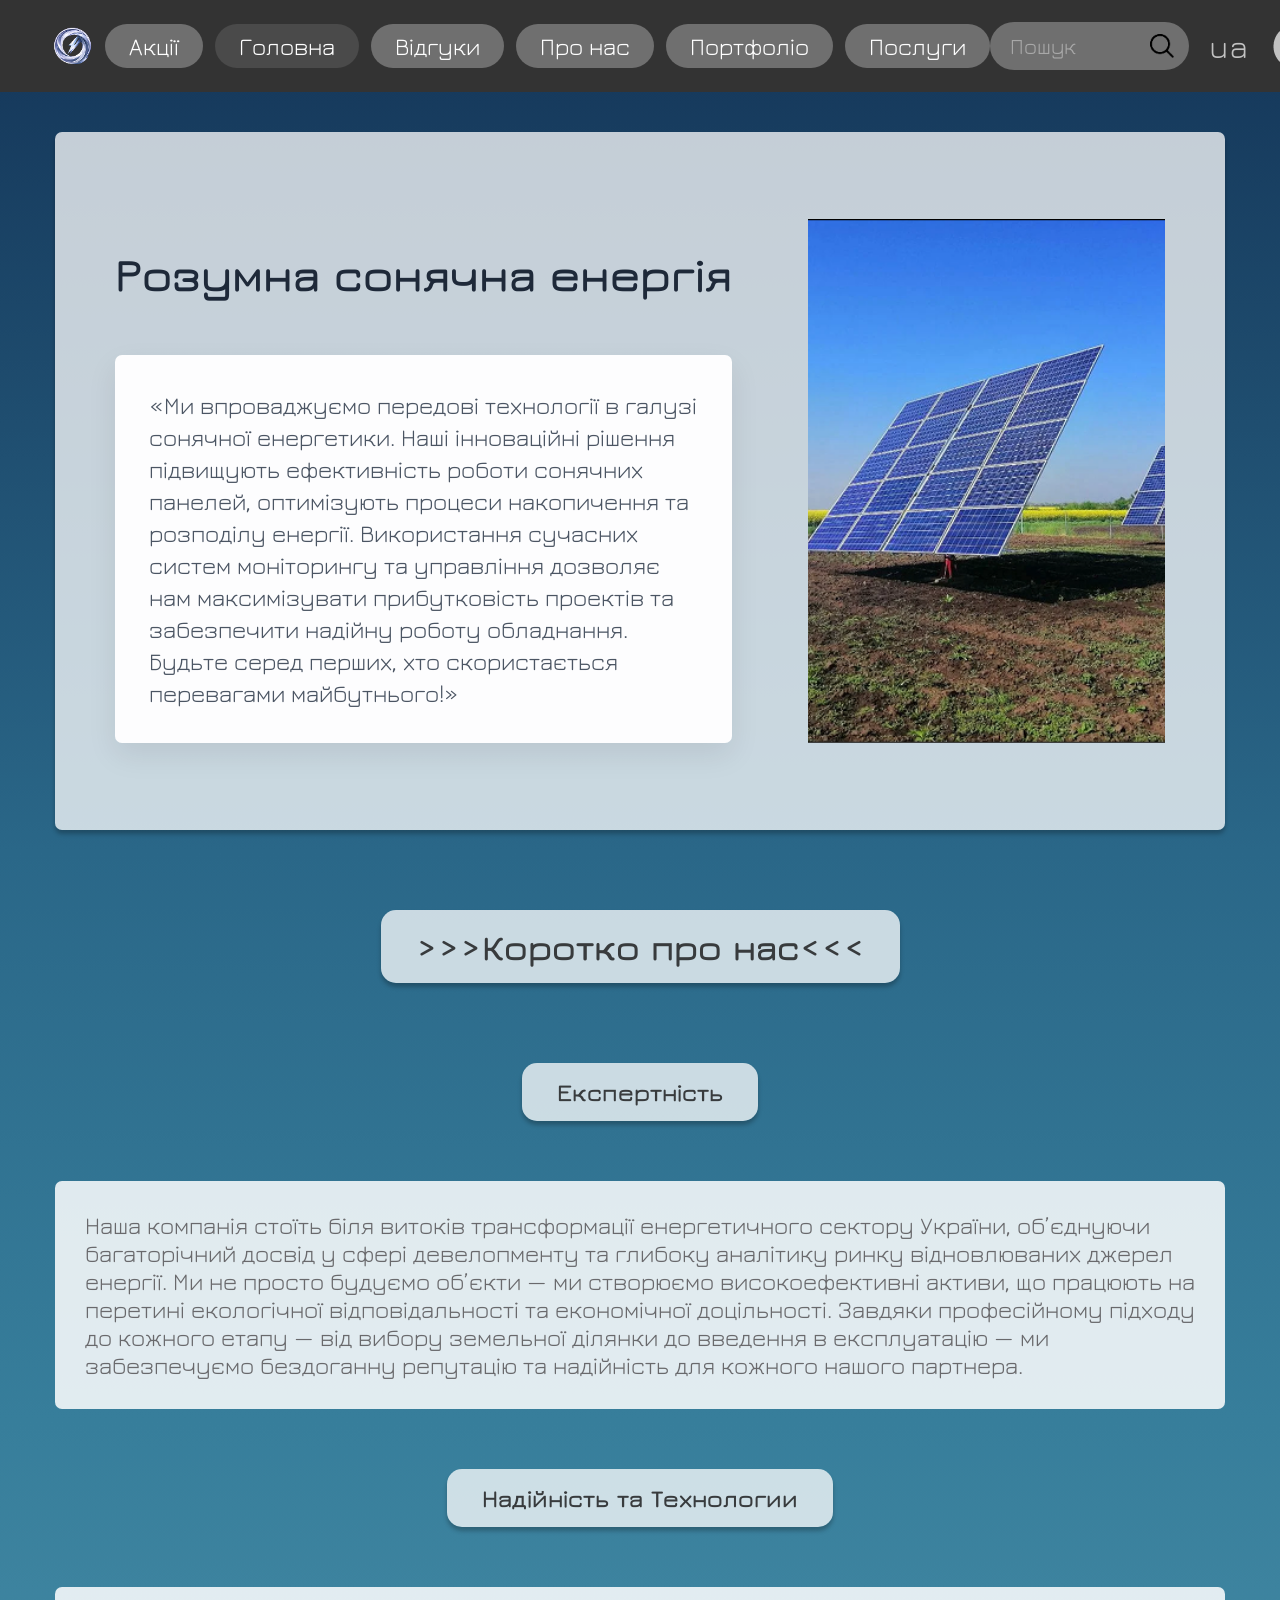
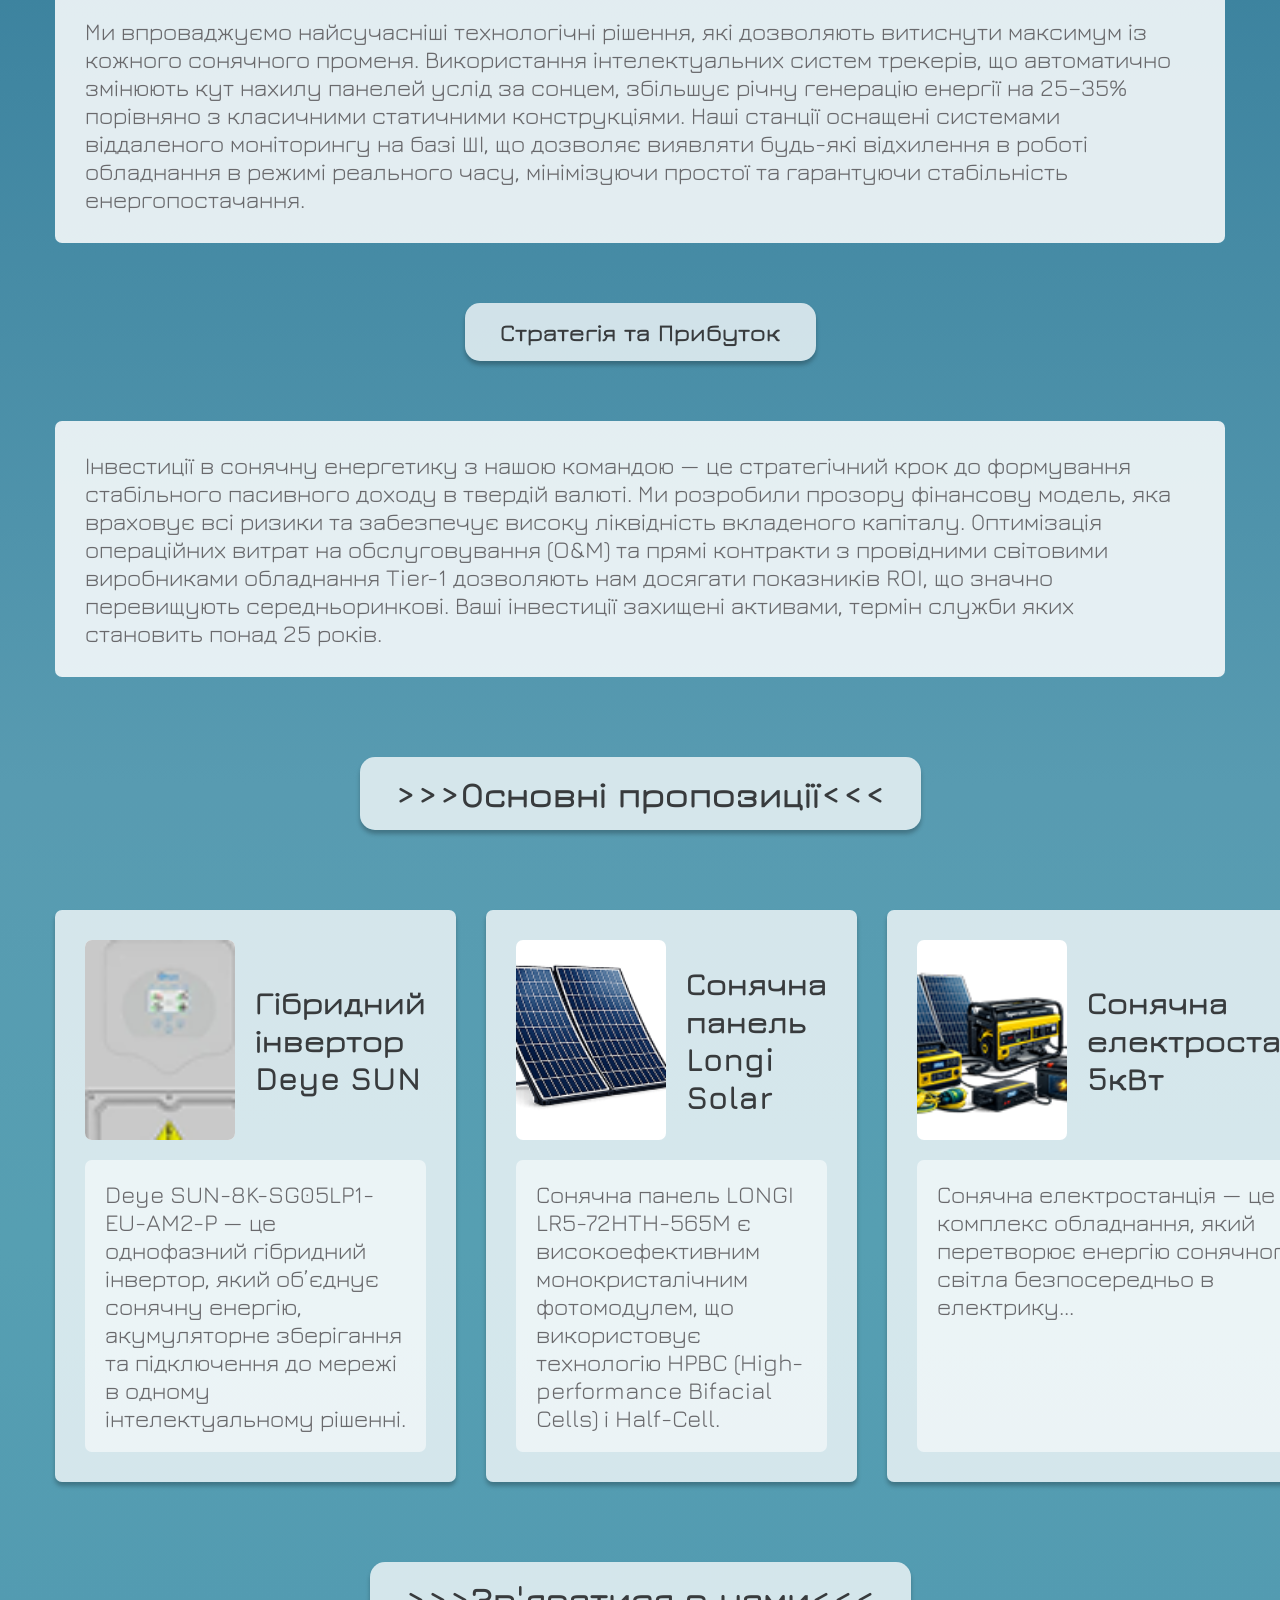
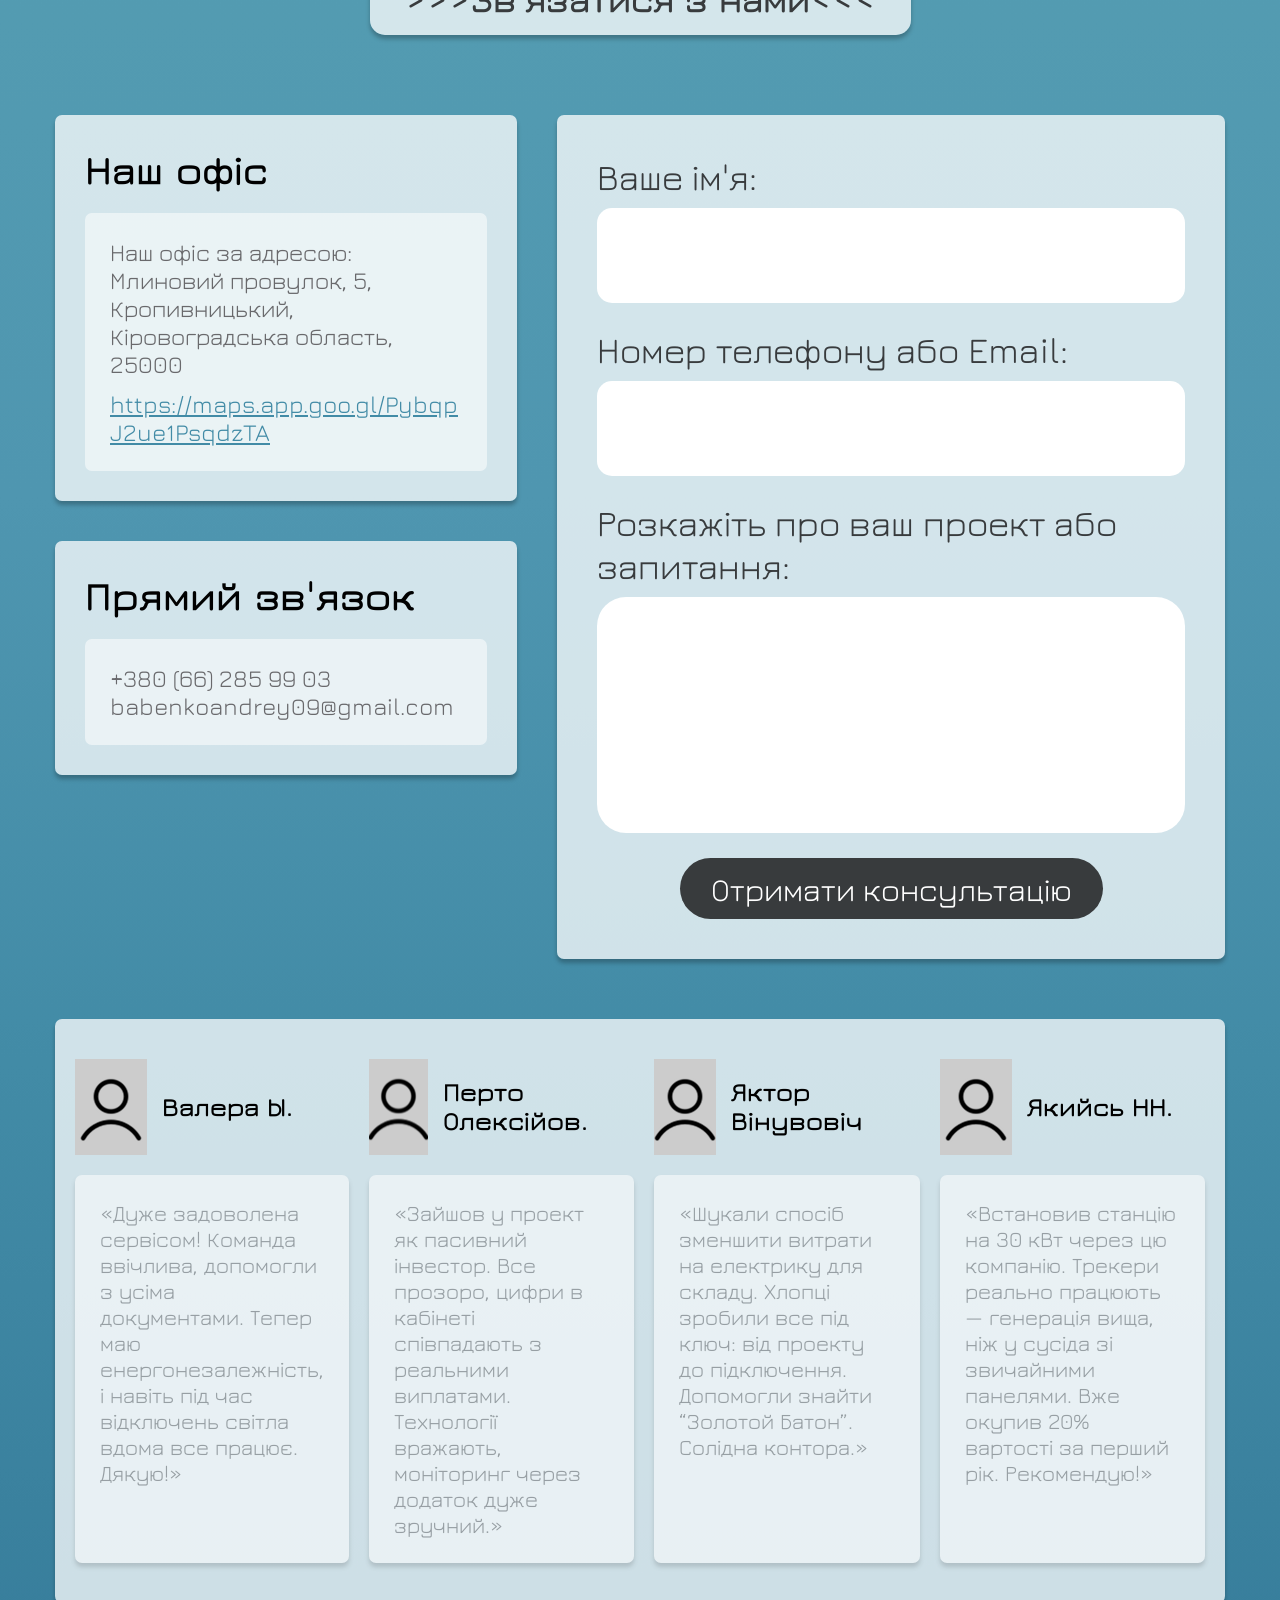
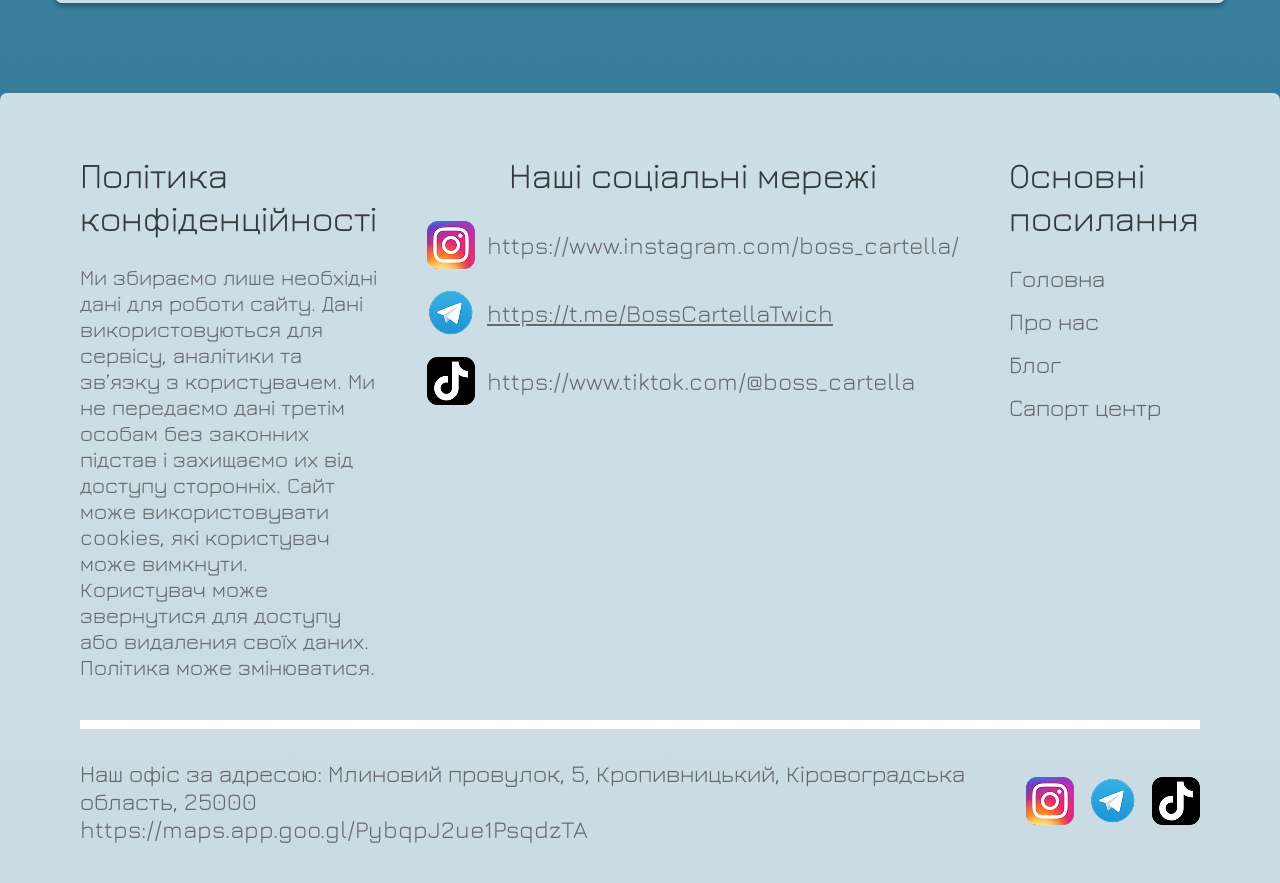
<file: HomePage/index.html>
<!DOCTYPE html>
<html lang="uk">
<head>
  <meta charset="UTF-8">
  <meta name="viewport" content="width=device-width, initial-scale=1.0">
  <title>K-eenergy — Головна сторінка</title>
  <link rel="preconnect" href="https://fonts.googleapis.com">
  <link rel="preconnect" href="https://fonts.gstatic.com" crossorigin>
  <link href="https://fonts.googleapis.com/css2?family=Jura:wght@400;700&display=swap" rel="stylesheet">
  <link rel="stylesheet" href="style.css">
</head>
<body>

  <header class="main-header">
    <div class="logo">
      <img src="logo.png" alt="K-eenergy Logo">
    </div>

    <nav class="nav-menu">
      <a href="#" class="nav-btn">Акції</a>
      <a href="#" class="nav-btn active">Головна</a>
      
      <div class="dropdown">
        <a href="#" class="nav-btn">Відгуки</a>
        <div class="dropdown-content">
          <a href="#" class="sub-btn">Сапорт центр</a>
        </div>
      </div>

      <a href="#" class="nav-btn">Про нас</a>

      <div class="dropdown">
        <a href="#" class="nav-btn">Портфоліо</a>
        <div class="dropdown-content">
          <a href="#" class="sub-btn">Архів</a>
          <a href="#" class="sub-btn">Блог</a>
          <a href="#" class="sub-btn">Галерея</a>
        </div>
      </div>

      <div class="dropdown">
        <a href="#" class="nav-btn">Послуги</a>
        <div class="dropdown-content">
          <a href="#" class="sub-btn">Проєкти</a>
          <a href="#" class="sub-btn">Проєкти</a>
        </div>
      </div>
    </nav>

    <div class="header-right">
      <div class="search-box">
        <input type="text" placeholder="Пошук">
        <button class="search-submit"></button>
      </div>
      <span class="lang-select">ua</span>
      <div class="profile-icon"></div>
    </div>
  </header>

  <div class="site-container">

    <section class="hero-section glass-block">
      <div class="hero-content">
        <h1 class="hero-title">Розумна сонячна енергія</h1>
        <div class="hero-text-card">
          <p>«Ми впроваджуємо передові технології в галузі сонячної енергетики. Наші інноваційні рішення підвищують ефективність роботи сонячних панелей, оптимізують процеси накопичення та розподілу енергії. Використання сучасних систем моніторингу та управління дозволяє нам максимізувати прибутковість проектів та забезпечити надійну роботу обладнання. Будьте серед перших, хто скористається перевагами майбутнього!»</p>
        </div>
      </div>
      <div class="hero-image">
        <img src="solar.png" alt="Сонячна енергія">
      </div>
    </section>

    <div class="section-divider">&gt;&gt;&gt;Коротко про нас&lt;&lt;&lt;</div>

    <div class="info-badge">Експертність</div>
    <div class="info-text-box">
      Наша компанія стоїть біля витоків трансформації енергетичного сектору України, об’єднуючи багаторічний досвід у сфері девелопменту та глибоку аналітику ринку відновлюваних джерел енергії. Ми не просто будуємо об’єкти — ми створюємо високоефективні активи, що працюють на перетині екологічної відповідальності та економічної доцільності. Завдяки професійному підходу до кожного етапу — від вибору земельної ділянки до введення в експлуатацію — ми забезпечуємо бездоганну репутацію та надійність для кожного нашого партнера.
    </div>

    <div class="info-badge">Надійність та Технологии</div>
    <div class="info-text-box">
       Ми впроваджуємо найсучасніші технологічні рішення, які дозволяють витиснути максимум із кожного сонячного променя. Використання інтелектуальних систем трекерів, що автоматично змінюють кут нахилу панелей услід за сонцем, збільшує річну генерацію енергії на 25–35% порівняно з класичними статичними конструкціями. Наші станції оснащені системами віддаленого моніторингу на базі ШІ, що дозволяє виявляти будь-які відхилення в роботі обладнання в режимі реального часу, мінімізуючи простої та гарантуючи стабільність енергопостачання.
    </div>

    <div class="info-badge">Стратегія та Прибуток</div>
    <div class="info-text-box">
      Інвестиції в сонячну енергетику з нашою командою — це стратегічний крок до формування стабільного пасивного доходу в твердій валюті. Ми розробили прозору фінансову модель, яка враховує всі ризики та забезпечує високу ліквідність вкладеного капіталу. Оптимізація операційних витрат на обслуговування (O&M) та прямі контракти з провідними світовими виробниками обладнання Tier-1 дозволяють нам досягати показників ROI, що значно перевищують середньоринкові. Ваші інвестиції захищені активами, термін служби яких становить понад 25 років.
    </div>

    <div class="section-divider">&gt;&gt;&gt;Основні пропозиції&lt;&lt;&lt;</div>

    <section class="offers-grid">
      <div class="offer-card glass-block">
        <div class="offer-header">
          <div class="offer-img-stub"><img src="inverter-product.png" alt="Deye SUN"></div>
          <h3 class="offer-title">Гібридний інвертор Deye SUN</h3>
        </div>
        <div class="offer-body">
          <p>Deye SUN-8K-SG05LP1-EU-AM2-P — це однофазний гібридний інвертор, який об’єднує сонячну енергію, акумуляторне зберігання та підключення до мережі в одному інтелектуальному рішенні.</p>
        </div>
      </div>

      <div class="offer-card glass-block">
        <div class="offer-header">
          <div class="offer-img-stub"><img src="solar-product.png" alt="Longi Solar"></div>
          <h3 class="offer-title">Сонячна панель Longi Solar</h3>
        </div>
        <div class="offer-body">
          <p>Сонячна панель LONGI LR5-72HTH-565M є високоефективним монокристалічним фотомодулем, що використовує технологію HPBC (High-performance Bifacial Cells) і Half-Cell.</p>
        </div>
      </div>

      <div class="offer-card glass-block">
        <div class="offer-header">
          <div class="offer-img-stub"><img src="electronics-product.png" alt="Станція 5кВт"></div>
          <h3 class="offer-title">Сонячна електростанція 5кВт</h3>
        </div>
        <div class="offer-body">
          <p>Сонячна електростанція — це комплекс обладнання, який перетворює енергію сонячного світла безпосередньо в електрику...</p>
        </div>
      </div>
    </section>

    <div class="section-divider">&gt;&gt;&gt;Зв'язатися з нами&lt;&lt;&lt;</div>

    <section class="contact-section">
      <div class="contact-info-column">
        
        <div class="info-card glass-block">
          <h2>Наш офіс</h2>
          <div class="info-card-sub">
            <p>Наш офіс за адресою: Млиновий провулок, 5, Кропивницький, Кіровоградська область, 25000</p>
            <a href="https://maps.app.goo.gl/PybqpJ2ue1PsqdzTA" target="_blank" class="map-link">https://maps.app.goo.gl/PybqpJ2ue1PsqdzTA</a>
          </div>
        </div>

        <div class="info-card glass-block">
          <h2>Прямий зв'язок</h2>
          <div class="info-card-sub">
            <p class="phone">+380 (66) 285 99 03</p>
            <p class="email">babenkoandrey09@gmail.com</p>
          </div>
        </div>
      </div>

      <form class="contact-form glass-block">
        <div class="form-group">
          <label>Ваше ім'я:</label>
          <input type="text" name="username" required>
        </div>
        <div class="form-group">
          <label>Номер телефону або Email:</label>
          <input type="text" name="contact" required>
        </div>
        <div class="form-group">
          <label>Розкажіть про ваш проект або запитання:</label>
          <textarea name="message" rows="6" required></textarea>
        </div>
        <button type="submit" class="submit-btn">Отримати консультацію</button>
      </form>
    </section>

    <section class="reviews-section glass-block">
      <div class="review-item">
        <div class="review-user">
          <div class="user-avatar"><img src="huy1.png" alt="Валера Ы."></div>
          <h4 class="user-name">Валера Ы.</h4>
        </div>
        <div class="review-bubble">
          <p>«Дуже задоволена сервісом! Команда ввічлива, допомогли з усіма документами. Тепер маю енергонезалежність, і навіть під час відключень світла вдома все працює. Дякую!»</p>
        </div>
      </div>

      <div class="review-item">
        <div class="review-user">
          <div class="user-avatar"><img src="huy2.png" alt="Перто Олексійов."></div>
          <h4 class="user-name">Перто Олексійов.</h4>
        </div>
        <div class="review-bubble">
          <p>«Зайшов у проект як пасивний інвестор. Все прозоро, цифри в кабінеті співпадають з реальними виплатами. Технології вражають, моніторинг через додаток дуже зручний.»</p>
        </div>
      </div>

      <div class="review-item">
        <div class="review-user">
          <div class="user-avatar"><img src="huy3.png" alt="Яктор Вінувовіч"></div>
          <h4 class="user-name">Яктор Вінувовіч</h4>
        </div>
        <div class="review-bubble">
          <p>«Шукали спосіб зменшити витрати на електрику для складу. Хлопці зробили все під ключ: від проекту до підключення. Допомогли знайти “Золотой Батон”. Солідна контора.»</p>
        </div>
      </div>

      <div class="review-item">
        <div class="review-user">
          <div class="user-avatar"><img src="huy4.png" alt="Якийсь НН."></div>
          <h4 class="user-name">Якийсь НН.</h4>
        </div>
        <div class="review-bubble">
          <p>«Встановив станцію на 30 кВт через цю компанію. Трекери реально працюють — генерація вища, ніж у сусіда зі звичайними панелями. Вже окупив 20% вартості за перший рік. Рекомендую!»</p>
        </div>
      </div>
    </section>
  </div>

  <footer class="main-footer">
    <div class="footer-top-grid">
      <div class="footer-col">
        <h3>Політика конфіденційності</h3>
        <p class="policy-text">Ми збираємо лише необхідні дані для роботи сайту. Дані використовуються для сервісу, аналітики та зв’язку з користувачем. Ми не передаємо дані третім особам без законних підстав і захищаємо их від доступу сторонніх. Сайт може використовувати cookies, які користувач може вимкнути. Користувач може звернутися для доступу або видаления своїх даних. Політика може змінюватися.</p>
      </div>

      <div class="footer-col al-center">
        <h3>Наші соціальні мережі</h3>
        <div class="social-links">
          <a href="https://www.instagram.com/boss_cartella/" target="_blank" class="social-item ico-inst">https://www.instagram.com/boss_cartella/</a>
          <a href="https://t.me/BossCartellaTwich" target="_blank" class="social-item ico-tg">https://t.me/BossCartellaTwich</a>
          <a href="https://www.tiktok.com/@boss_cartella" target="_blank" class="social-item ico-tt">https://www.tiktok.com/@boss_cartella</a>
        </div>
      </div>

      <div class="footer-col al-right">
        <h3>Основні посилання</h3>
        <ul class="footer-links-list">
          <li><a href="#">Головна</a></li>
          <li><a href="#">Про нас</a></li>
          <li><a href="#">Блог</a></li>
          <li><a href="#">Сапорт центр</a></li>
        </ul>
      </div>
    </div>

    <div class="footer-bottom-bar">
      <div class="footer-address">
        <p>Наш офіс за адресою: Млиновий провулок, 5, Кропивницький, Кіровоградська область, 25000</p>
        <a href="https://maps.app.goo.gl/PybqpJ2ue1PsqdzTA" target="_blank">https://maps.app.goo.gl/PybqpJ2ue1PsqdzTA</a>
      </div>
      <div class="footer-bottom-icons">
        <div class="sm-icon ico-inst-sm"></div>
        <div class="sm-icon ico-tg-sm"></div>
        <div class="sm-icon ico-tt-sm"></div>
      </div>
    </div>
  </footer>

</body>
</html>
</file>
<file: HomePage/style.css>
/* БАЗОВОЕ ОБНУЛЕНИЕ */
* {
  box-sizing: border-box;
  margin: 0;
  padding: 0;
}

/* ЗАДНИЙ ФОН - ЛИНЕЙНЫЙ ГРАДИЕНТ ИЗ ФИГМЫ */
body {
  background: linear-gradient(180deg, 
    #143558 0%, 
    #2A6788 15%, 
    #377E9B 25%, 
    #589BB1 42%, 
    #569FB2 50%, 
    #4F96B0 65%, 
    #428BA6 75%, 
    #337897 90%, 
    #2E708F 100%
  );
  font-family: 'Jura', sans-serif;
  color: #000000;
  display: flex;
  flex-direction: column;
  align-items: center;
  min-height: 100vh;
}

/* КОНТЕЙНЕРЫ */
.site-container {
  width: 100%;
  max-width: 1440px;
  padding: 40px 55px;
  display: flex;
  flex-direction: column;
  gap: 60px;
}

.glass-block {
  background: rgba(255, 255, 255, 0.75); 
  box-shadow: 0px 4px 4px rgba(0, 0, 0, 0.25);
  border-radius: 7px;
}

/* ДИВАЙДЕРЫ (ФОН #FFFFFF 75%) */
.section-divider {
  text-align: center;
  font-size: 36px;
  font-weight: 700;
  color: #383B3D;
  background: rgba(255, 255, 255, 0.75);
  box-shadow: 0px 4px 4px rgba(0, 0, 0, 0.25);
  border-radius: 15px;
  padding: 15px 35px;
  margin: 20px auto;
  display: inline-block;
  align-self: center;
}

/* ==========================================================================
   ИСПРАВЛЕННЫЙ ХЕДЕР (1440px)
   ========================================================================== */
.main-header {
  width: 100%;
  max-width: 1440px;
  height: 92px;
  background: #333333;
  display: flex;
  align-items: center;
  justify-content: space-between;
  padding: 0 40px;
  position: relative;
  z-index: 999;
  box-sizing: border-box;
}

.logo {
  display: flex;
  align-items: center;
}

.logo img {
  height: 65px;
  object-fit: contain;
}

.nav-menu {
  display: flex;
  gap: 12px;
  align-items: center;
}

/* Кнопки меню */
.nav-btn {
  background: #6F6F6F;
  color: #FFFFFF;
  text-decoration: none;
  font-size: 24px;
  padding: 8px 24px;
  border-radius: 36px;
  transition: all 0.2s ease;
  display: inline-block;
  white-space: nowrap;
}

.nav-btn:hover, .nav-btn.active {
  background: #4a4a4a;
}

/* ВЫПАДАЮЩИЕ СПИСКИ */
.dropdown {
  position: relative;
}

.dropdown-content {
  display: none;
  position: absolute;
  top: 100%;
  left: 50%;
  transform: translateX(-50%);
  background: rgba(111, 111, 111, 0.9);
  padding: 10px;
  border-radius: 23px;
  min-width: 160px;
  gap: 8px;
  flex-direction: column;
  margin-top: 8px;
  box-shadow: 0px 8px 16px rgba(0,0,0,0.3);
}

.sub-btn {
  background: #6F6F6F;
  color: #FFFFFF;
  text-decoration: none;
  font-size: 18px;
  padding: 8px 15px;
  border-radius: 23px;
  text-align: center;
  display: block;
  white-space: nowrap;
}

.sub-btn:hover {
  background: #525252;
}

.dropdown:hover .dropdown-content {
  display: flex;
}

/* Поиск и правая часть */
.header-right {
  display: flex;
  align-items: center;
  gap: 20px;
}

.search-box {
  position: relative;
  width: 199px;
}

.search-box input {
  width: 100%;
  height: 48px;
  background: #6F6F6F;
  border-radius: 36px;
  border: none;
  padding: 0 45px 0 20px;
  color: #ffffff;
  font-family: 'Jura';
  font-size: 22px;
}

.search-box input::placeholder {
  color: rgba(255, 255, 255, 0.4);
}

.search-submit {
  position: absolute;
  right: 15px;
  top: 50%;
  transform: translateY(-50%);
  width: 24px;
  height: 24px;
  background: url('search.png') no-repeat center;
  background-size: contain;
  border: none;
  cursor: pointer;
}

.lang-select {
  font-size: 32px;
  color: rgba(255, 255, 255, 0.7);
  cursor: pointer;
  user-select: none;
}

.profile-icon {
  width: 55px;
  height: 55px;
  background: url('user-avatar.png') no-repeat center;
  background-size: cover;
  border-radius: 50%;
}

/* ==========================================================================
   КОНТЕНТ
   ========================================================================== */
.hero-section {
  display: flex;
  justify-content: space-between;
  align-items: flex-end;
  gap: 76px;
  padding: 87px 60px 87px 60px;
  min-height: 617px;
}

.hero-content {
  flex: 1;
  max-width: 790px;
  display: flex;
  flex-direction: column;
  gap: 30px;
}

.hero-title {
  font-size: 46px;
  font-weight: 700;
  line-height: 1.1;
  color: #1E2939;
  white-space: nowrap; 
  margin-top: -30px;
  margin-bottom: 25px;
}

.hero-text-card {
  background: rgba(255, 255, 255, 0.96);
  padding: 34px;
  border-radius: 7px;
  box-shadow: 0px 12px 30px rgba(0, 0, 0, 0.08);
}

.hero-text-card p {
  font-size: 24px;
  line-height: 32px;
  color: #4B5563;
}

.hero-image {
  width: 520px;
  height: 524px;
  border-radius: 0;
  overflow: hidden;
  background: #F8FAFC;
}

.hero-image img {
  width: 100%;
  height: 100%;
  object-fit: cover;
  display: block;
}

.info-badge {
  background: rgba(255, 255, 255, 0.75);
  color: #383B3D;
  box-shadow: 0px 4px 4px rgba(0, 0, 0, 0.25);
  border-radius: 15px;
  padding: 15px 35px;
  display: inline-block;
  align-self: center;
  font-size: 24px;
  font-weight: 700;
}

.info-text-box {
  background: rgba(255, 255, 255, 0.85);
  padding: 30px;
  border-radius: 7px;
  font-size: 24px;
  line-height: 28px;
  color: #69696C;
  max-width: 1305px;
  width: 100%;
  margin: 0 auto;
}

/* ==========================================================================
   КАРТОЧКИ ТОВАРОВ
   ========================================================================== */
.offers-grid { 
  display: grid; 
  grid-template-columns: repeat(3, 1fr); 
  gap: 30px; 
}

.offer-card { 
  min-height: 463px; 
  padding: 30px; 
  display: flex; 
  flex-direction: column; 
}

.offer-header { 
  display: flex; 
  gap: 20px; 
  align-items: center;
}

.offer-img-stub { 
  width: 150px;
  height: 200px;
  background: #ffffff; 
  border-radius: 7px; 
  overflow: hidden; 
  display: flex; 
  align-items: center;
  justify-content: center;
  flex-shrink: 0;
}

.offer-img-stub img { 
  width: 100%; 
  height: 100%;
  object-fit: cover;
}

.offer-title { 
  font-size: 32px; 
  color: #383B3D; 
}

.offer-body { 
  background: rgba(255, 255, 255, 0.54); 
  padding: 20px; 
  border-radius: 7px; 
  margin-top: 20px; 
  flex-grow: 1; 
}

.offer-body p { 
  font-size: 24px; 
  line-height: 28px; 
  color: #69696C; 
}

.contact-section { display: flex; justify-content: space-between; gap: 40px; }
.contact-info-column { width: 468px; display: flex; flex-direction: column; gap: 40px; }
.info-card { padding: 30px; }
.info-card h2 { font-size: 40px; margin-bottom: 20px; }
.info-card-sub { background: rgba(255, 255, 255, 0.54); padding: 25px; border-radius: 7px; font-size: 24px; color: #69696C; }

.map-link { 
  color: #428BA6; 
  display: block; 
  margin-top: 12px; 
  word-break: break-all;
  text-decoration: underline;
}

.contact-form { width: 675px; padding: 40px; display: flex; flex-direction: column; gap: 25px; }
.form-group { display: flex; flex-direction: column; gap: 10px; }
.form-group label { font-size: 36px; color: #383B3D; }
.form-group input { width: 100%; height: 95px; background: #FFFFFF; border-radius: 15px; border: none; padding: 0 25px; font-size: 26px; font-family: 'Jura'; }
.form-group textarea { width: 100%; background: #FFFFFF; border-radius: 29px; border: none; padding: 25px; font-size: 26px; font-family: 'Jura'; resize: none; }
.submit-btn { width: 423px; height: 61px; background: #383B3D; border-radius: 55px; border: none; color: #FFFFFF; font-size: 32px; font-family: 'Jura'; cursor: pointer; align-self: center; }

/* БЛОК ОТЗЫВОВ */
.reviews-section {
  display: flex;
  justify-content: space-between;
  padding: 40px 20px;
  gap: 20px;
}

.review-item {
  flex: 1;
  display: flex;
  flex-direction: column;
  gap: 20px;
}

.review-user { display: flex; align-items: center; gap: 15px; }
.user-avatar { width: 72px; height: 96px; background: #ccc; overflow: hidden; }
.user-avatar img { width: 100%; height: 100%; object-fit: cover; }
.user-name { font-size: 26px; color: #000000; line-height: 110%; }
.review-bubble { background: #FFFFFF; opacity: 0.54; padding: 25px; border-radius: 7px; box-shadow: 0px 4px 4px rgba(0, 0, 0, 0.25); flex-grow: 1; }
.review-bubble p { font-size: 22px; line-height: 26px; color: #69696C; }

/* ФУТЕР */
.main-footer {
  width: 100%;
  max-width: 1440px;
  background: rgba(255, 255, 255, 0.75);
  border-radius: 7px 7px 0px 0px;
  padding: 60px 80px 40px 80px;
  margin-top: 50px;
  box-sizing: border-box;
}

.footer-top-grid { display: flex; justify-content: space-between; gap: 50px; padding-bottom: 40px; }
.footer-col { flex: 1; }
.footer-col h3 { font-size: 36px; color: #383B3D; margin-bottom: 25px; font-weight: 400; }
.policy-text { font-size: 22px; line-height: 26px; color: #69696C; }
.social-links { display: flex; flex-direction: column; gap: 20px; }
.social-item { font-size: 24px; color: #69696C; text-decoration: none; padding-left: 60px; position: relative; line-height: 48px; }
.social-item::before { content: ''; position: absolute; left: 0; top: 0; width: 48px; height: 48px; background-size: contain; background-repeat: no-repeat; }

.ico-inst::before { background-image: url('ig.png'); }
.ico-tg { text-decoration: underline; }
.ico-tg::before { background-image: url('tg.png'); }
.ico-tt::before { background-image: url('tt.png'); }

.footer-links-list { 
  list-style: none; 
  display: flex; 
  flex-direction: column; 
  gap: 15px; 
  padding: 0;
  margin: 0;
}
.footer-links-list a { font-size: 24px; color: #69696C; text-decoration: none; }

.al-center { display: flex; flex-direction: column; align-items: center; }

.al-right { 
  display: flex; 
  flex-direction: column; 
  align-items: flex-start;
}

.footer-bottom-bar {
  border-top: 9px solid #FFFFFF;
  padding-top: 30px;
  display: flex;
  justify-content: space-between;
  align-items: center;
}

.footer-address p, .footer-address a { font-size: 24px; color: #69696C; text-decoration: none; }
.footer-bottom-icons { display: flex; gap: 15px; }
.sm-icon { width: 48px; height: 48px; background-size: contain; background-repeat: no-repeat; }
.ico-inst-sm { background-image: url('ig.png'); }
.ico-tg-sm { background-image: url('tg.png'); }
.ico-tt-sm { background-image: url('tt.png'); }

@media (max-width: 1200px) {
  .nav-menu { display: none; }
  .offers-grid, .reviews-section, .footer-top-grid, .footer-bottom-bar { flex-direction: column; grid-template-columns: 1fr; }
  .contact-section { flex-direction: column; align-items: center; }
  .contact-info-column, .contact-form { width: 100%; }
  .al-center, .al-right { align-items: flex-start; }
}
</file>
